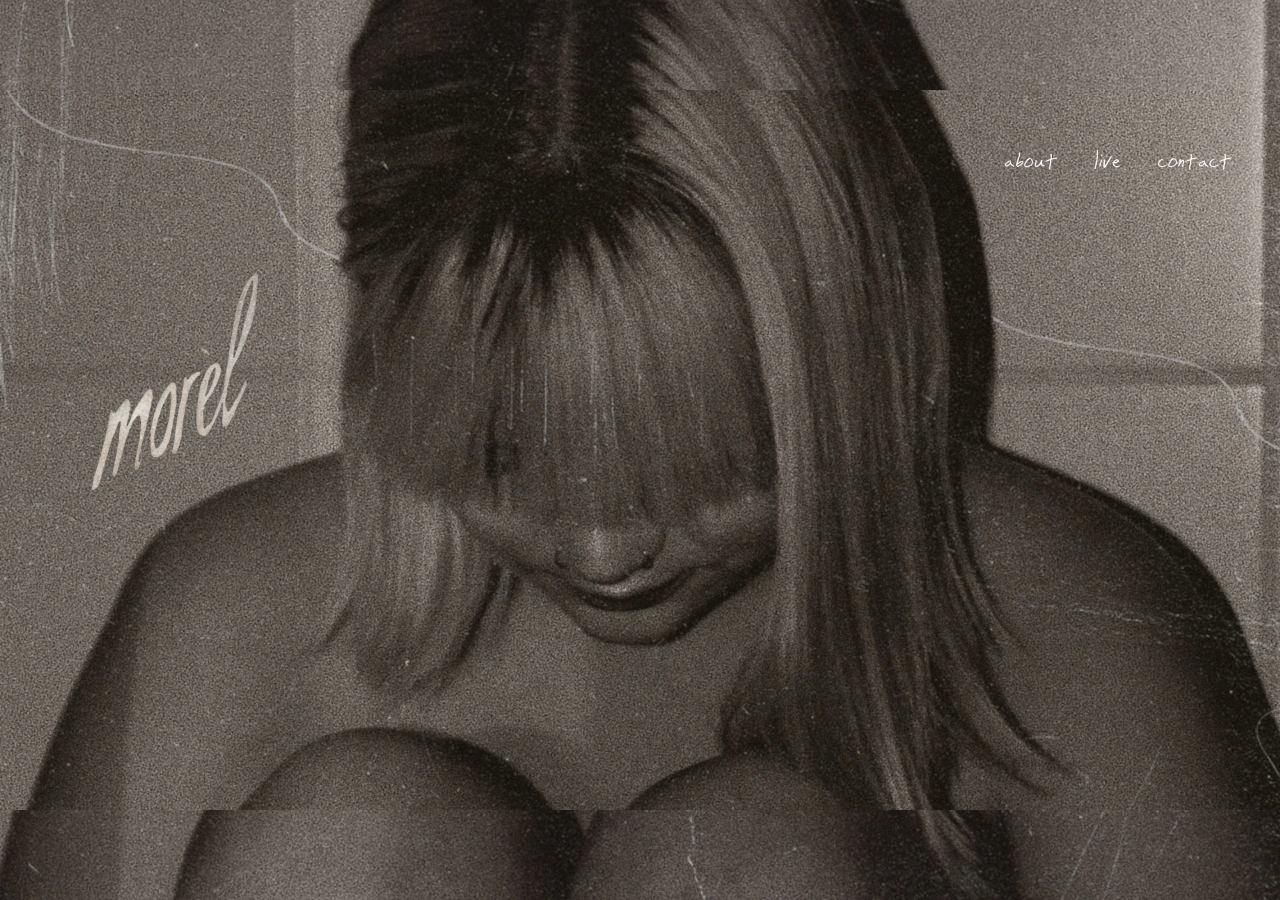
<file: index.html>
<!doctype html>
<html lang="en">

<head>
  <meta charset="utf-8">
  <meta name="viewport" content="width=device-width, initial-scale=1">
  <title>morèl</title>
  <link rel="stylesheet" href="style.css">
</head>

<body>

  <img
    class="screen-background"
    src="assets/background-home.webp"
    alt=""
  >

  <main class="page">

    <img
      class="page-image desktop-image"
      src="assets/page-1.webp"
      alt="morèl"
    >

    <img
      class="page-image mobile-image"
      src="assets/mobile-1.webp"
      alt="morèl"
    >

    <a class="nav-about" href="about.html" aria-label="About"></a>
    <a class="nav-live" href="live.html" aria-label="Live"></a>
    <a class="nav-contact" href="contact.html" aria-label="Contact"></a>

  </main>

</body>

</html>
</file>
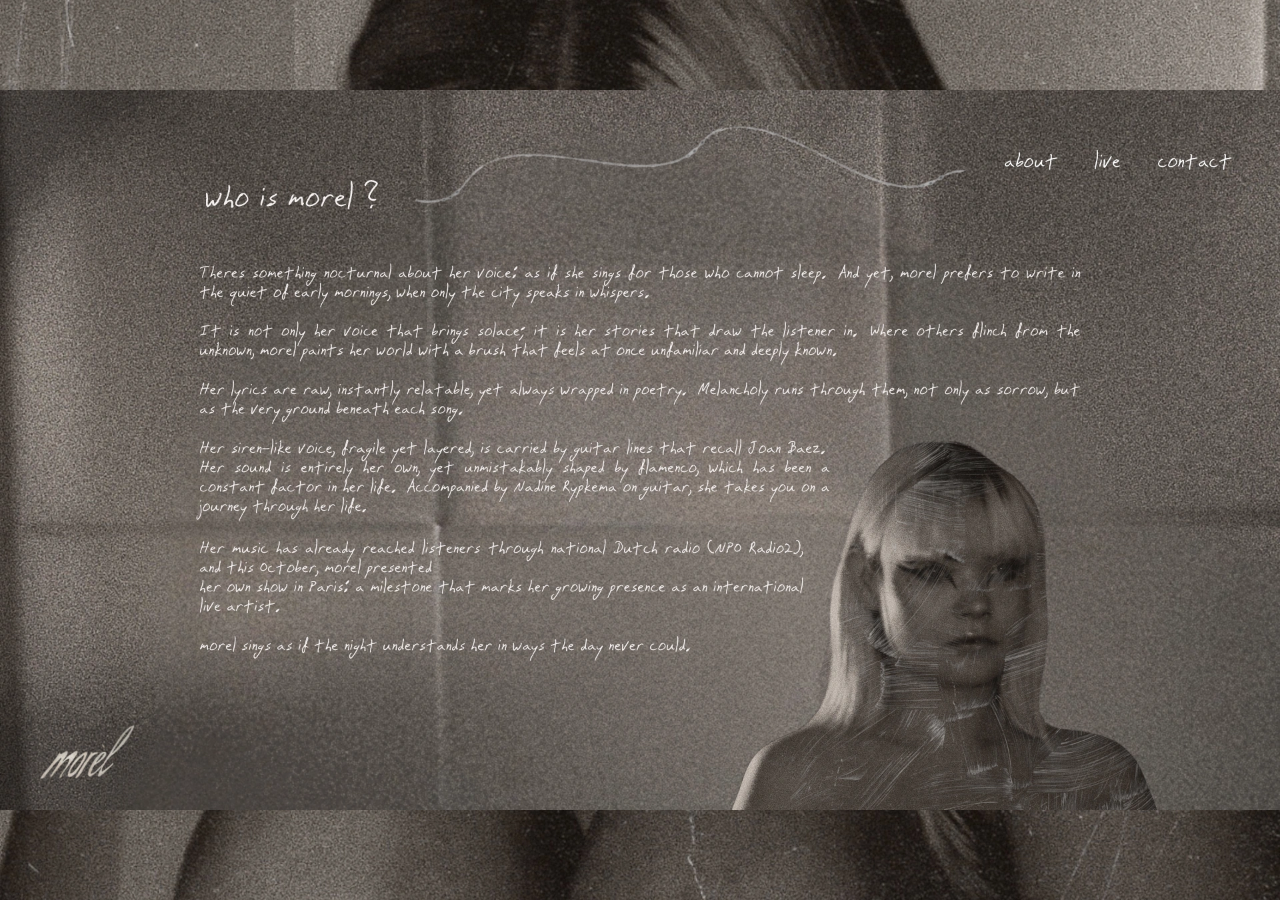
<file: about.html>
<!doctype html>
<html lang="en">

<head>
  <meta charset="utf-8">
  <meta name="viewport" content="width=device-width, initial-scale=1">
  <title>about — morèl</title>
  <link rel="stylesheet" href="style.css">
</head>

<body>

  <img
    class="screen-background"
    src="assets/background-home.webp"
    alt=""
  >

  <main class="page">

    <img
      class="page-image desktop-image"
      src="assets/page-2.webp"
      alt="Who is morèl?"
    >

    <img
      class="page-image mobile-image"
      src="assets/mobile-2.webp"
      alt="Who is morèl?"
    >

    <a class="nav-about" href="about.html" aria-label="About"></a>
    <a class="nav-live" href="live.html" aria-label="Live"></a>
    <a class="nav-contact" href="contact.html" aria-label="Contact"></a>

    <a class="home-logo" href="index.html" aria-label="Home"></a>

  </main>

</body>

</html>
</file>
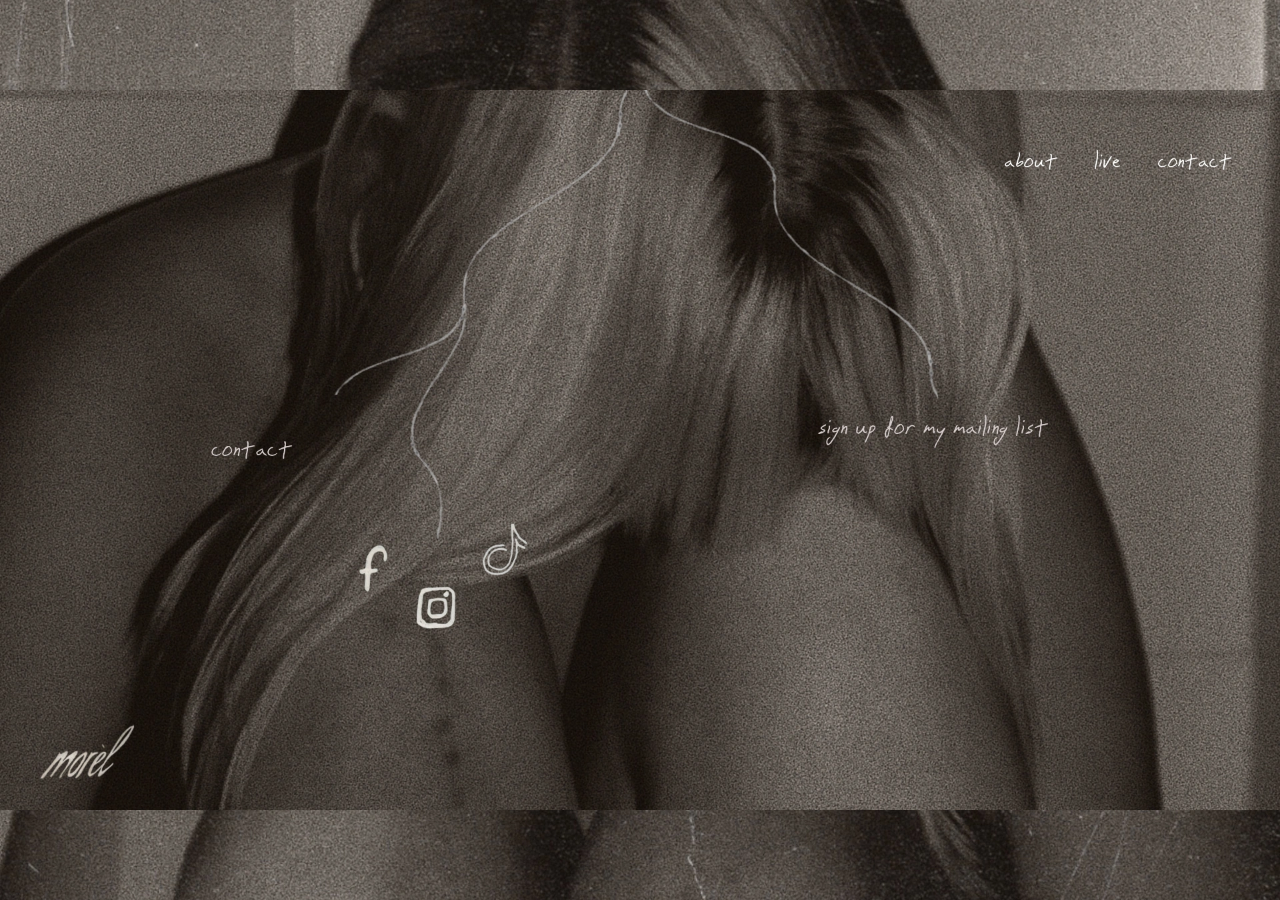
<file: contact.html>
<!doctype html>
<html lang="en">

<head>
  <meta charset="utf-8">
  <meta name="viewport" content="width=device-width, initial-scale=1">
  <title>contact — morèl</title>
  <link rel="stylesheet" href="style.css">
</head>

<body>

  <img
    class="screen-background"
    src="assets/background-home.webp"
    alt=""
  >

  <main class="page">

    <img
      class="page-image desktop-image"
      src="assets/page-4.webp"
      alt="Contact morèl"
    >

    <img
      class="page-image mobile-image"
      src="assets/mobile-4.webp"
      alt="Contact morèl"
    >

    <a class="nav-about" href="about.html" aria-label="About"></a>
    <a class="nav-live" href="live.html" aria-label="Live"></a>
    <a class="nav-contact" href="contact.html" aria-label="Contact"></a>

    <a class="home-logo" href="index.html" aria-label="Home"></a>

    <a
      class="contact-email"
      href="mailto:elinevaarzonmorel@live.nl"
      aria-label="Email morèl"
    ></a>

    <a
      class="mailing-list"
      href="https://docs.google.com/forms/d/e/1FAIpQLSfJ-6jIdr_UfgFVSk1R5ropHOHxpCl81PEpbz-WifQzTBPfkg/viewform?usp=header"
      target="_blank"
      rel="noopener noreferrer"
      aria-label="Join mailing list"
    ></a>

    <a
      class="facebook"
      href="https://www.facebook.com/morelwastaken/"
      target="_blank"
      rel="noopener noreferrer"
      aria-label="Facebook"
    ></a>

    <a
      class="instagram"
      href="https://www.instagram.com/morel.mp3/"
      target="_blank"
      rel="noopener noreferrer"
      aria-label="Instagram"
    ></a>

    <a
      class="tiktok"
      href="https://www.tiktok.com/@morel.mp3"
      target="_blank"
      rel="noopener noreferrer"
      aria-label="TikTok"
    ></a>

  </main>

</body>

</html>
</file>
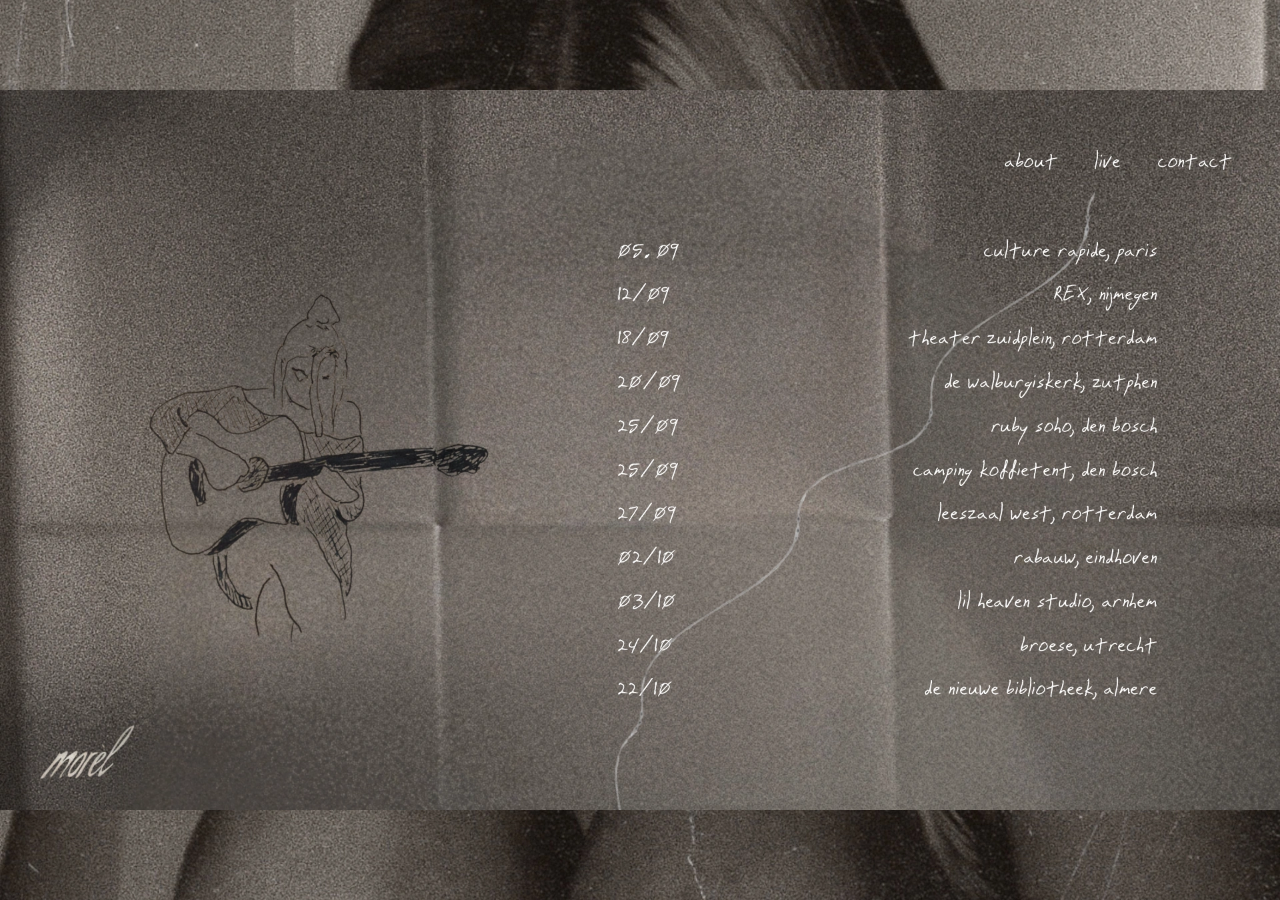
<file: live.html>
<!doctype html>
<html lang="en">

<head>
  <meta charset="utf-8">
  <meta name="viewport" content="width=device-width, initial-scale=1">
  <title>live — morèl</title>
  <link rel="stylesheet" href="style.css">
</head>

<body>

  <img
    class="screen-background"
    src="assets/background-home.webp"
    alt=""
  >

  <main class="page">

    <img
      class="page-image desktop-image"
      src="assets/page-3.webp"
      alt="morèl live"
    >

    <img
      class="page-image mobile-image"
      src="assets/mobile-3.webp"
      alt="morèl live"
    >

    <a class="nav-about" href="about.html" aria-label="About"></a>
    <a class="nav-live" href="live.html" aria-label="Live"></a>
    <a class="nav-contact" href="contact.html" aria-label="Contact"></a>

    <a class="home-logo" href="index.html" aria-label="Home"></a>

  </main>

</body>

</html>
</file>
<file: style.css>
* {
  box-sizing: border-box;
}


/* ========================================
   BASIS
   ======================================== */

html {
  margin: 0;
  padding: 0;

  width: 100%;
  height: 100%;

  overflow: hidden;

  background: #1b1b19;
}


body {
  margin: 0;
  padding: 0;

  width: 100%;
  height: 100%;

  overflow: hidden;

  position: relative;

  display: flex;
  justify-content: center;
  align-items: center;

  background: transparent;
}


/* ========================================
   SCHERMVULLENDE ACHTERGRONDFOTO
   ======================================== */

.screen-background {
  position: fixed;

  top: 0;
  left: 0;

  width: 100vw;
  height: 100vh;

  object-fit: cover;
  object-position: center center;

  display: block;

  z-index: 1;
}


/* ========================================
   DESKTOP CANVA-PAGINA — 16:9
   ======================================== */

.page {
  position: relative;

  width: min(100vw, calc(100vh * 16 / 9));

  aspect-ratio: 16 / 9;

  flex-shrink: 0;

  overflow: hidden;

  z-index: 2;
}


/* ========================================
   PAGINAAFBEELDINGEN
   ======================================== */

.page-image {
  position: absolute;

  inset: 0;

  width: 100%;
  height: 100%;

  display: block;

  object-fit: contain;
}


.mobile-image {
  display: none;
}


/* ========================================
   ONZICHTBARE KLIKBARE LINKS
   ======================================== */

.page a {
  position: absolute;

  display: block;

  z-index: 50;

  cursor: pointer;
}


/* ========================================
   DESKTOP NAVIGATIE
   ======================================== */

.nav-about {
  left: 78.2%;
  top: 7.2%;

  width: 6%;
  height: 6%;
}


.nav-live {
  left: 84.5%;
  top: 7.2%;

  width: 4.5%;
  height: 6%;
}


.nav-contact {
  left: 89.2%;
  top: 7.2%;

  width: 8%;
  height: 6%;
}


/* ========================================
   DESKTOP LOGO
   ======================================== */

.home-logo {
  left: 2.5%;
  bottom: 2%;

  width: 10%;
  height: 10%;
}


/* ========================================
   DESKTOP CONTACT
   ======================================== */

.contact-email {
  left: 14%;
  top: 47%;

  width: 12%;
  height: 8%;
}


.mailing-list {
  left: 63%;
  top: 44%;

  width: 23%;
  height: 9%;
}


/* ========================================
   DESKTOP SOCIALS
   ======================================== */

.facebook {
  left: 26%;
  top: 61%;

  width: 5%;
  height: 10%;
}


.instagram {
  left: 31%;
  top: 68%;

  width: 5%;
  height: 10%;
}


.tiktok {
  left: 36%;
  top: 59%;

  width: 6%;
  height: 11%;
}


/* ========================================
   MOBIELE WEBSITE
   ======================================== */

@media (max-width: 700px) {

  body {
    align-items: center;
  }


  /*
     De mobiele Canva-pagina heeft verhouding 9:16.
  */

  .page {
    width: min(100vw, calc(100vh * 9 / 16));

    aspect-ratio: 9 / 16;
  }


  /* desktopafbeelding uit */

  .desktop-image {
    display: none;
  }


  /* mobiele afbeelding aan */

  .mobile-image {
    display: block;
  }


  /* ========================================
     MOBIELE NAVIGATIE RECHTSBOVEN
     ======================================== */

  .nav-about {
    left: 70%;
    top: 3%;

    width: 9%;
    height: 5%;
  }


  .nav-live {
    left: 79%;
    top: 3%;

    width: 7%;
    height: 5%;
  }


  .nav-contact {
    left: 86%;
    top: 3%;

    width: 12%;
    height: 5%;
  }


  /* ========================================
     MOBIEL MORÈL-LOGO LINKSONDER
     ======================================== */

  .home-logo {
    left: 4%;
    bottom: 2%;

    width: 20%;
    height: 9%;
  }


  /* ========================================
     MOBIELE CONTACT-PAGINA
     ======================================== */

  .contact-email {
    left: 13%;
    top: 52%;

    width: 20%;
    height: 7%;
  }


  .mailing-list {
    left: 49%;
    top: 51%;

    width: 38%;
    height: 7%;
  }


  /* ========================================
     MOBIELE SOCIALS
     ======================================== */

  .facebook {
    left: 37%;
    top: 72%;

    width: 7%;
    height: 7%;
  }


  .instagram {
    left: 43%;
    top: 74%;

    width: 8%;
    height: 7%;
  }


  .tiktok {
    left: 49%;
    top: 71%;

    width: 9%;
    height: 8%;
  }
}


/* ========================================
   TOETSENBORDNAVIGATIE
   ======================================== */

.page a:focus-visible {
  outline: 2px solid white;
  outline-offset: 2px;
}
</file>
